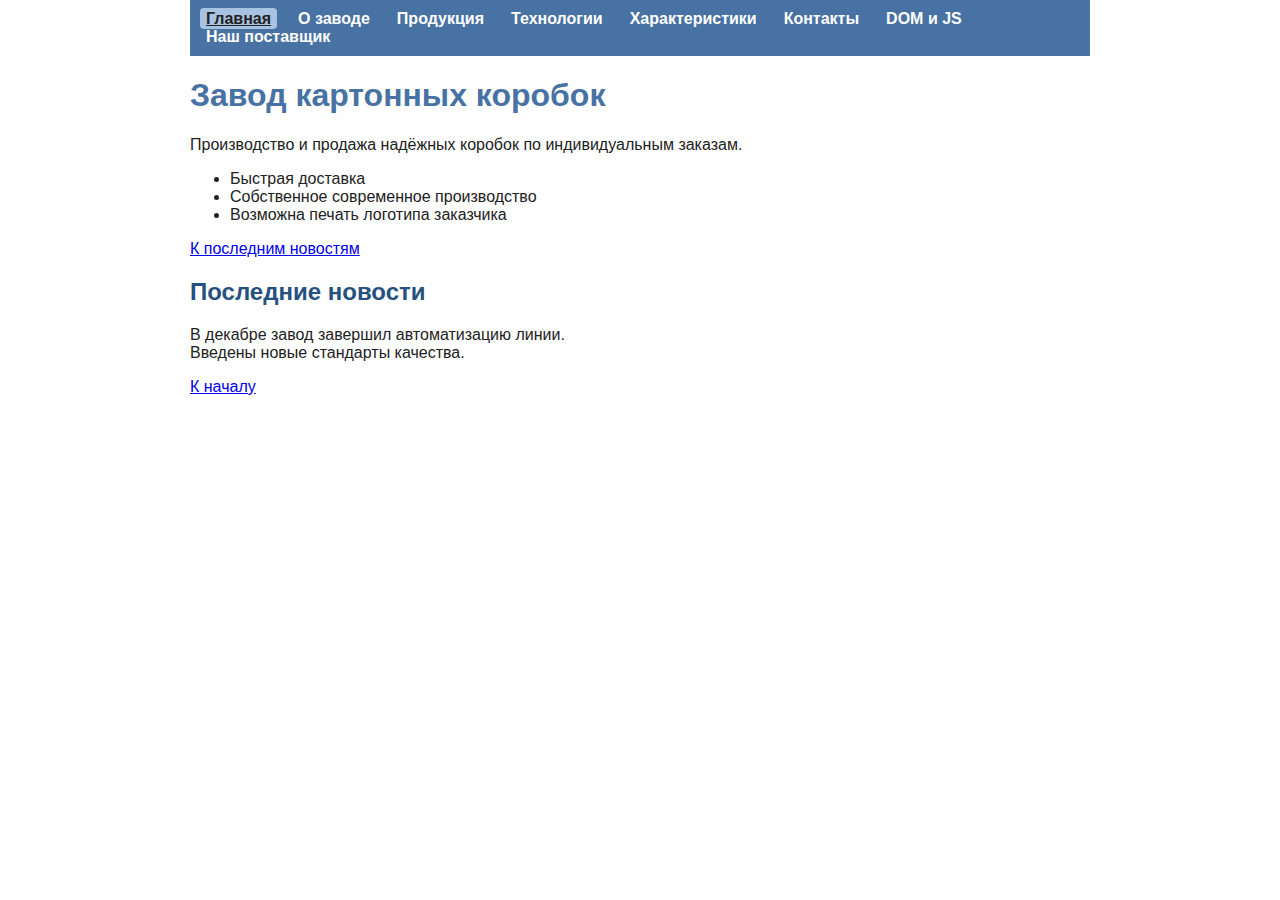
<file: index.html>
<!DOCTYPE html>
<html lang="ru">
<head>
  <meta charset="UTF-8">
  <title>Завод картонных коробок</title>
  <link rel="stylesheet" href="styles.css">
</head>
<body>
  <!-- Навигация -->
  <nav>
    <ul>
      <li><a href="index.html"  class="nav-link">Главная</a></li>
      <li><a href="about.html"  class="nav-link">О заводе</a></li>
      <li><a href="products.html"  class="nav-link">Продукция</a></li>
      <li><a href="technologies.html"  class="nav-link">Технологии</a></li>
      <li><a href="specs.html"  class="nav-link">Характеристики</a></li>
      <li><a href="forms.html"  class="nav-link">Контакты</a></li>
      <li>
        <a href="#">DOM и JS</a>
        <ul>
          <li><a href="dom_read.html"  class="nav-link">Считываем DOM</a></li>
          <li><a href="dom_translate.html"  class="nav-link">Кириллица → Латиница</a></li>
          <li><a href="algorithm.html"  class="nav-link">Алгоритмическая задача</a></li>
        </ul>
      </li>
      <li><a href="https://yandex.ru" target="_blank" rel="noopener">Наш поставщик</a></li>
    </ul>
  </nav>


  <h1>Завод картонных коробок</h1>
  <p>Производство и продажа надёжных коробок по индивидуальным заказам.</p>
  <ul>
    <li>Быстрая доставка</li>
    <li>Собственное современное производство</li>
    <li>Возможна печать логотипа заказчика</li>
  </ul>
  <p><a href="#news">К последним новостям</a></p>

  <!-- Внутренняя закладка -->
  <h2 id="news">Последние новости</h2>
  <p>В декабре завод завершил автоматизацию линии.<br>Введены новые стандарты качества.</p>
  <p><a href="#top">К началу</a></p>
  <script src="script.js"></script>

</body>
</html>
</file>
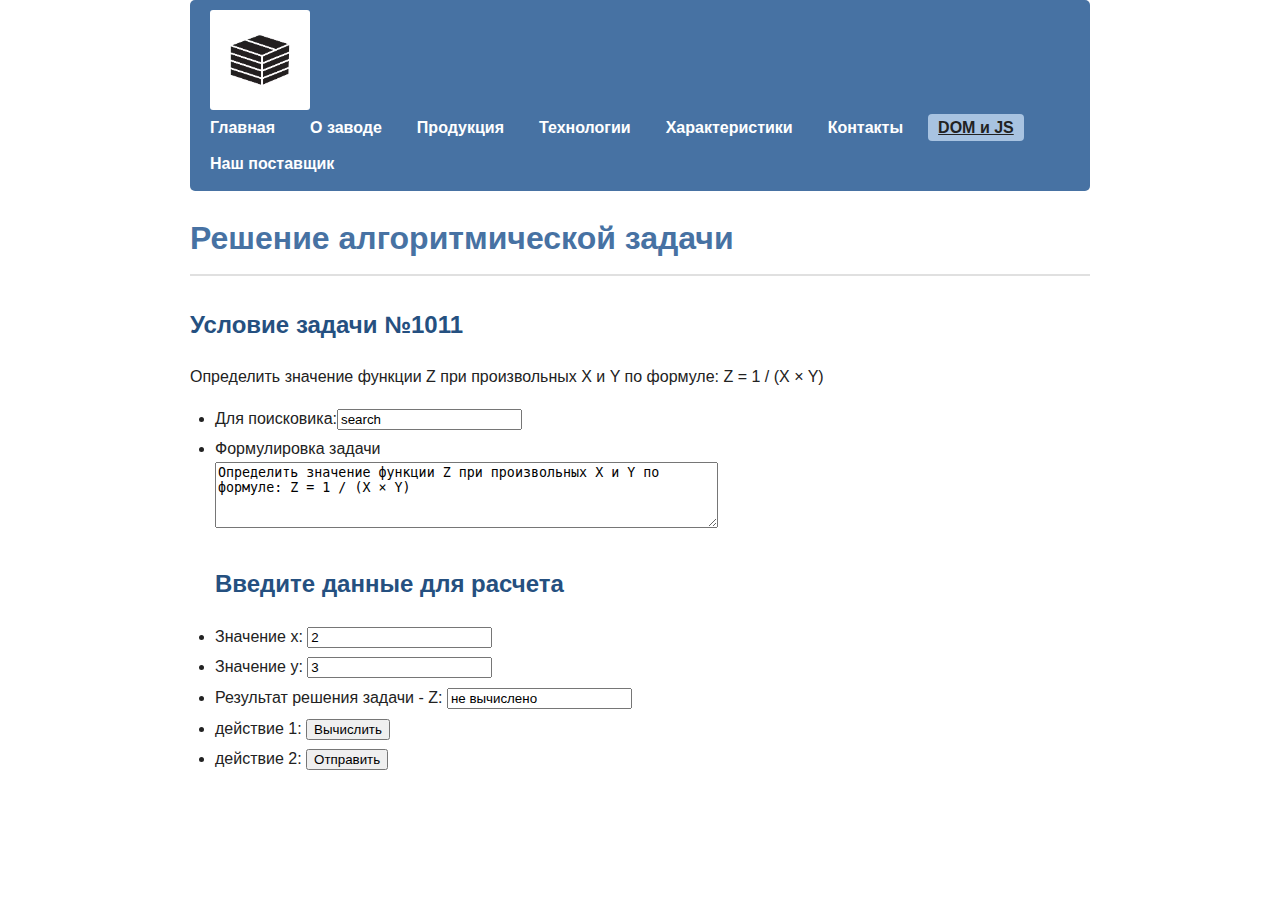
<file: algorithm.html>
<!DOCTYPE html>
<html lang="ru">
<head>
  <meta charset="UTF-8">
  <title>Решение алгоритмической задачи</title>
  <link rel="stylesheet" href="css/styles.css">
  
</head>
<body>
 
  <nav>
    <a href="index.html" class="logo-link">
    <img src="images/logo.avif" alt="Логотип завода картонных коробок" class="logo-img">
  </a>
    
   <style>
     .logo-img {
  height: 100px;
  width: auto;
  vertical-align: middle;
  border-radius: 3px;
}
   </style>
    
    <ul>
      <li><a href="index.html" class="nav-link">Главная</a></li>
      <li><a href="about.html" class="nav-link">О заводе</a></li>
      <li><a href="products.html" class="nav-link">Продукция</a></li>
      <li><a href="technologies.html" class="nav-link">Технологии</a></li>
      <li><a href="specs.html" class="nav-link">Характеристики</a></li>
      <li><a href="forms.html" class="nav-link">Контакты</a></li>
      <li>
        <a href="#" class="dropdown">DOM и JS</a>
        <ul>
          <li><a href="dom_read.html" class="nav-link">Считываем DOM</a></li>
          <li><a href="dom_translate.html" class="nav-link">Кириллица → Латиница</a></li>
          <li><a href="algorithm.html" class="nav-link active">Алгоритмическая задача</a></li>
        </ul>
      </li>
      <li><a href="https://yandex.ru" target="_blank" rel="noopener">Наш поставщик</a></li>
    </ul>
  </nav>

  <h1>Решение алгоритмической задачи</h1>

  <div class="explanation">
    <h2>Условие задачи №1011</h2>
    <p name="formulation">Определить значение функции Z при произвольных X и Y по формуле: Z = 1 / (X × Y)</p>
  </div>
<form action="https://www.bing.com/search?" id="UserEnter" target="_blank">
<form action="https://formspree.io/f/xanrjzlz" method="POST" id="taskForm">
        <input type="hidden" name="_subject" value="Решение задачи с сайта">
        <input type="hidden" name="_format" value="plain">
  <ul>
    <li>Для поисковика:<input name="q" value="search"></li>
    <li>Формулировка задачи
    <br><textarea cols="60" rows="4" id="task" name="formulation">Определить значение функции Z при произвольных X и Y по формуле: Z = 1 / (X × Y)</textarea></li>
    <h2>Введите данные для расчета</h2>
    <li>Значение x: <input id="x" name="x" type="number" value="2"></li>
    <li>Значение y: <input id="y" name="y" type="number" value="3"></li>
    <li>Результат решения задачи - Z: <input id="z" name="z" value="не вычислено" readonly></li>
    <li>действие 1: <input id="calculate" type="button" value="Вычислить"></li>
    <li>действие 2: <input id="send" type="button" value="Отправить"></li>
  </ul>
  </form>

 <script>
    // Скрипт для вычисления функции Z
   function calculate() {
    console.log("x, y");
    let x = parseFloat(elementX.value);
    let y = parseFloat(elementY.value);
    console.log(x, y);

    if (x === 0 || y === 0) {
        result = "Ошибка: X и Y не должны быть равны 0";
        check = false;
    } else {
        let z = 1 / (x * y);
        result = z.toFixed(4); // округляем до 4 знаков после запятой
        check = true;
    }
    
    document.getElementById("z").value = result;
}

function send() {
    if (check) {
        document.getElementById("UserEnter").submit();
    } else {
        alert("Есть недостатки. Повторите ввод или вычисление");
    }
}

let result;
let check;

const elementX = document.getElementById("x");
const elementY = document.getElementById("y");

const elementCalculate = document.getElementById("calculate");
elementCalculate.addEventListener('click', calculate);

const elementSend = document.getElementById("send");
elementSend.addEventListener('click', send);
</script>

  <script src="js/script.js"></script>
</body>
</html>
</file>
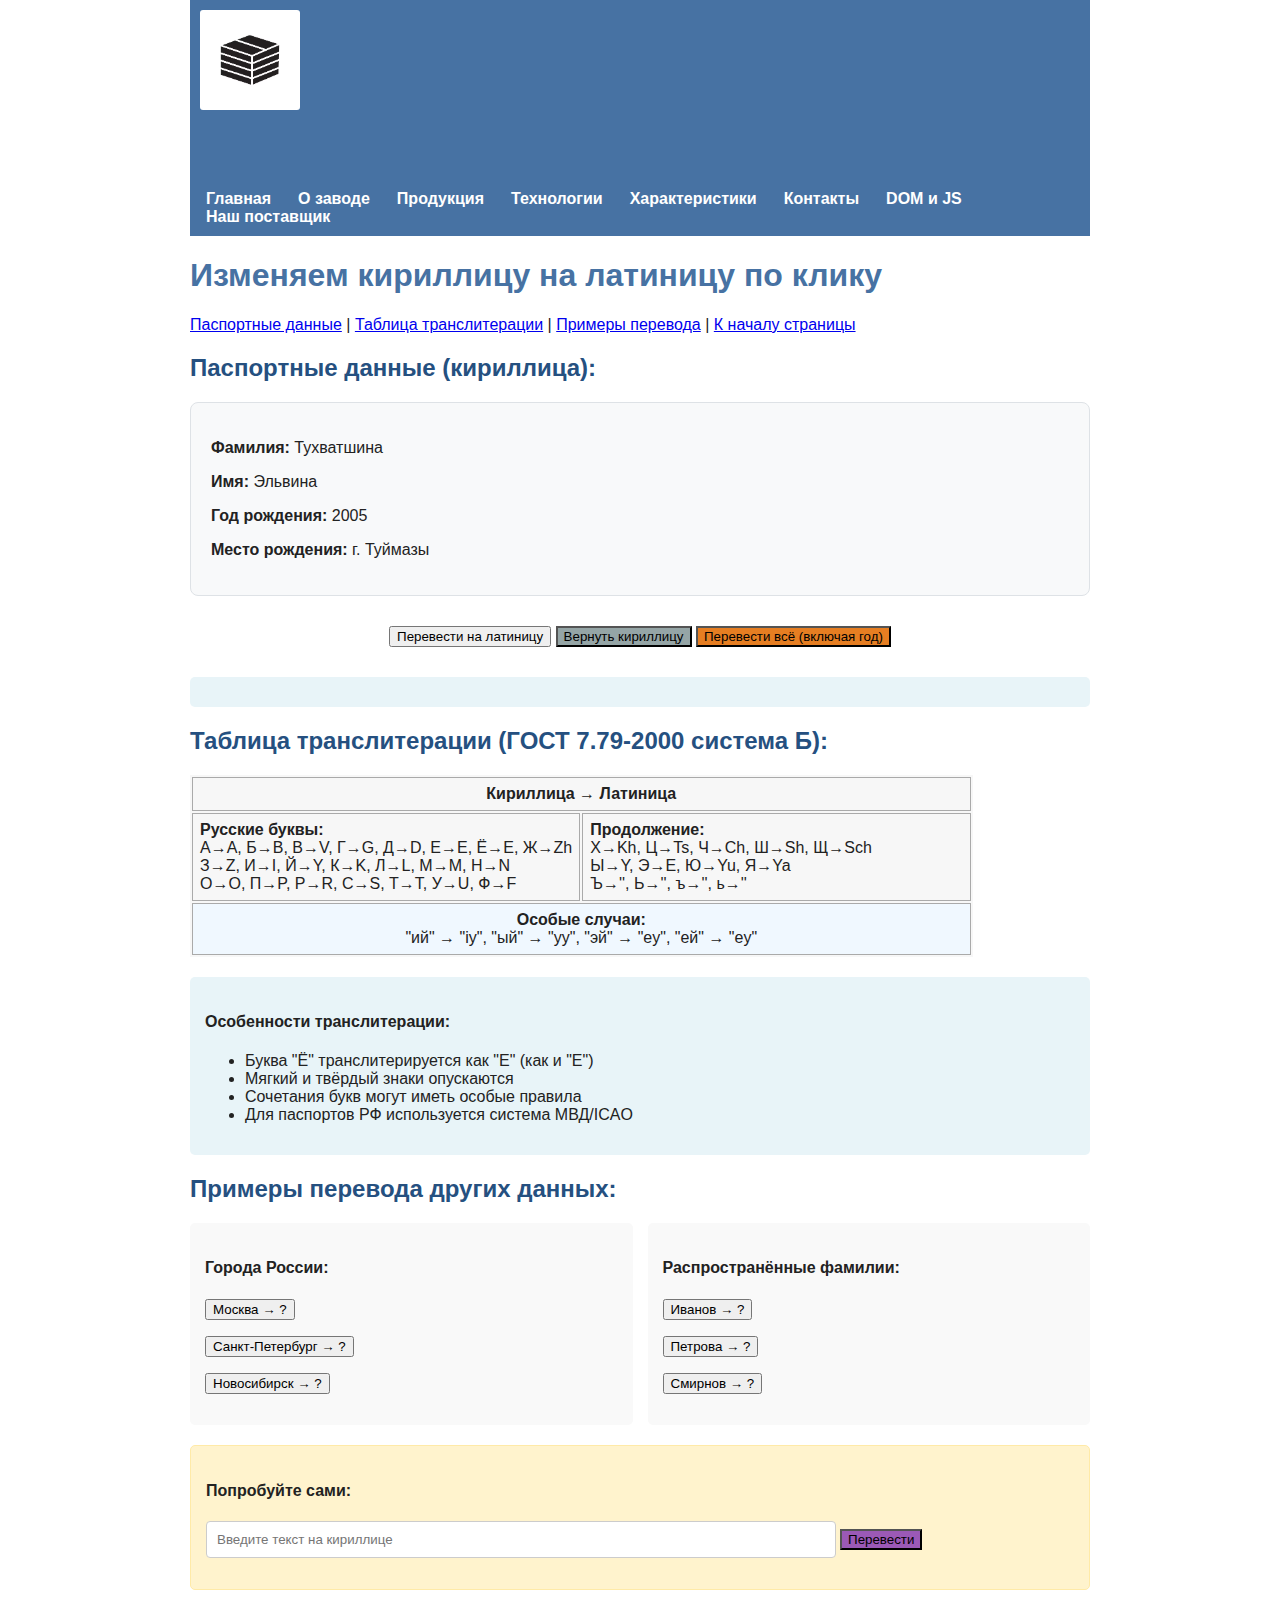
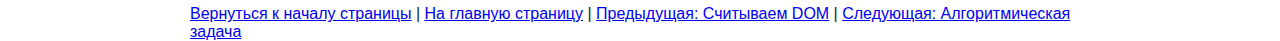
<file: dom_translate.html>
<!DOCTYPE html>
<html lang="ru">
<head>
  <meta charset="UTF-8">
  <title>Изменяем кириллицу на латиницу по клику</title>
  <link rel="stylesheet" href="styles.css">
</head>
<body>
  <nav>
    <!-- Добавить графическую ссылку -->
     <a href="index.html" class="logo-link">
    <img src="images/logo.avif" alt="Логотип завода картонных коробок" class="logo-img">
   <h1 class="text-center mb-5" id="top">КартонПро</h1>
  </a>
    
   <style>
     .logo-img {
  height: 100px;
  width: auto;
  vertical-align: middle;
  border-radius: 3px;
}
   </style>
    
    <ul>
      <li><a href="index.html" class="nav-link">Главная</a></li>
      <li><a href="about.html" class="nav-link">О заводе</a></li>
      <li><a href="products.html" class="nav-link">Продукция</a></li>
      <li><a href="technologies.html" class="nav-link">Технологии</a></li>
      <li><a href="specs.html" class="nav-link">Характеристики</a></li>
      <li><a href="forms.html" class="nav-link">Контакты</a></li>
      <li>
        <a href="#" class="dropdown">DOM и JS</a>
        <ul>
          <li><a href="dom_read.html" class="nav-link">Считываем DOM</a></li>
          <!-- ДОБАВИТЬ КЛАСС active для текущей страницы -->
          <li><a href="dom_translate.html" class="nav-link active">Кириллица → Латиница</a></li>
          <li><a href="algorithm.html" class="nav-link">Алгоритмическая задача</a></li>
        </ul>
      </li>
      <li><a href="https://yandex.ru" target="_blank" rel="noopener">Наш поставщик</a></li>
    </ul>
  </nav>

  <!-- Внутренняя навигация -->
  <div id="top"></div>
  <h1>Изменяем кириллицу на латиницу по клику</h1>
  
  <div class="internal-nav">
    <a href="#passport">Паспортные данные</a> | 
    <a href="#transliteration">Таблица транслитерации</a> | 
    <a href="#examples">Примеры перевода</a> |
    <a href="#top">К началу страницы</a>
  </div>

  <!-- Раздел 1: Паспортные данные -->
  <div id="passport">
    <h2>Паспортные данные (кириллица):</h2>
    
    <div class="passport-card" style="background: #f8f9fa; padding: 20px; border-radius: 8px; border: 1px solid #dee2e6; margin: 20px 0;">
      <p id="surname"><b>Фамилия:</b> <span class="cyrillic-text">Тухватшина</span></p>
      <p id="name"><b>Имя:</b> <span class="cyrillic-text">Эльвина</span></p>
      <p id="year"><b>Год рождения:</b> <span class="cyrillic-text">2005</span></p>
      <p id="birthplace"><b>Место рождения:</b> <span class="cyrillic-text">г. Туймазы</span></p>
    </div>
    
    <div style="text-align: center; margin: 30px 0;">
      <button onclick="translateToLatin()" class="form-submit">Перевести на латиницу</button>
      <button onclick="restoreCyrillic()" class="form-submit" style="background: #95a5a6;">Вернуть кириллицу</button>
      <button onclick="translateAllToLatin()" class="form-submit" style="background: #e67e22;">Перевести всё (включая год)</button>
    </div>
    
    <div id="result" style="padding: 15px; background: #e8f4f8; border-radius: 5px; margin: 20px 0;"></div>
    
    <div id="translated-passport" style="background: #fff3cd; padding: 20px; border-radius: 8px; border: 1px solid #ffeaa7; margin: 20px 0; display: none;">
      <h3>Переведённые данные (латиница):</h3>
      <p><b>Фамилия:</b> <span id="translated-surname"></span></p>
      <p><b>Имя:</b> <span id="translated-name"></span></p>
      <p><b>Год рождения:</b> <span id="translated-year"></span></p>
      <p><b>Место рождения:</b> <span id="translated-birthplace"></span></p>
    </div>
  </div>

  <!-- Раздел 2: Таблица транслитерации -->
  <div id="transliteration">
    <h2>Таблица транслитерации (ГОСТ 7.79-2000 система Б):</h2>
    
    <table class="table-bg-image" style="margin: 20px 0;">
      <tr>
        <th colspan="2">Кириллица → Латиница</th>
      </tr>
      <tr>
        <td style="width: 50%;">
          <strong>Русские буквы:</strong><br>
          А→A, Б→B, В→V, Г→G, Д→D, Е→E, Ё→E, Ж→Zh<br>
          З→Z, И→I, Й→Y, К→K, Л→L, М→M, Н→N<br>
          О→O, П→P, Р→R, С→S, Т→T, У→U, Ф→F
        </td>
        <td>
          <strong>Продолжение:</strong><br>
          Х→Kh, Ц→Ts, Ч→Ch, Ш→Sh, Щ→Sch<br>
          Ы→Y, Э→E, Ю→Yu, Я→Ya<br>
          Ъ→'', Ь→'', ъ→'', ь→''
        </td>
      </tr>
      <tr>
        <td colspan="2" style="text-align: center; background: #f0f8ff;">
          <strong>Особые случаи:</strong><br>
          "ий" → "iy", "ый" → "yy", "эй" → "ey", "ей" → "ey"
        </td>
      </tr>
    </table>
    
    <div style="background: #e8f4f8; padding: 15px; border-radius: 5px; margin: 15px 0;">
      <h4>Особенности транслитерации:</h4>
      <ul>
        <li>Буква "Ё" транслитерируется как "E" (как и "Е")</li>
        <li>Мягкий и твёрдый знаки опускаются</li>
        <li>Сочетания букв могут иметь особые правила</li>
        <li>Для паспортов РФ используется система МВД/ICAO</li>
      </ul>
    </div>
  </div>

  <!-- Раздел 3: Примеры перевода -->
  <div id="examples">
    <h2>Примеры перевода других данных:</h2>
    
    <div class="example-box" style="display: flex; flex-wrap: wrap; gap: 15px; margin: 20px 0;">
      <div style="flex: 1; min-width: 200px; background: #f9f9f9; padding: 15px; border-radius: 5px;">
        <h4>Города России:</h4>
        <p><button onclick="translateExample('Москва')" class="small-btn">Москва → ?</button></p>
        <p><button onclick="translateExample('Санкт-Петербург')" class="small-btn">Санкт-Петербург → ?</button></p>
        <p><button onclick="translateExample('Новосибирск')" class="small-btn">Новосибирск → ?</button></p>
      </div>
      
      <div style="flex: 1; min-width: 200px; background: #f9f9f9; padding: 15px; border-radius: 5px;">
        <h4>Распространённые фамилии:</h4>
        <p><button onclick="translateExample('Иванов')" class="small-btn">Иванов → ?</button></p>
        <p><button onclick="translateExample('Петрова')" class="small-btn">Петрова → ?</button></p>
        <p><button onclick="translateExample('Смирнов')" class="small-btn">Смирнов → ?</button></p>
      </div>
    </div>
    
    <div id="example-result" style="padding: 15px; background: #d4edda; border-radius: 5px; margin: 15px 0; display: none;"></div>
    
    <div style="background: #fff3cd; padding: 15px; border-radius: 5px; margin: 15px 0; border: 1px solid #ffeaa7;">
      <h4>Попробуйте сами:</h4>
      <input type="text" id="custom-text" placeholder="Введите текст на кириллице" style="width: 70%; padding: 10px; border: 1px solid #ccc; border-radius: 4px;">
      <button onclick="translateCustomText()" class="form-submit" style="background: #9b59b6;">Перевести</button>
      <p id="custom-result" style="margin-top: 10px; font-weight: bold;"></p>
    </div>
  </div>

  <!-- Ссылка наверх -->
  <div class="page-footer-links">
    <a href="#top">Вернуться к началу страницы</a> | 
    <a href="index.html">На главную страницу</a> |
    <a href="dom_read.html">Предыдущая: Считываем DOM</a> |
    <a href="algorithm.html">Следующая: Алгоритмическая задача</a>
  </div>

  <script>
    // Полная таблица транслитерации (ГОСТ 7.79-2000 система Б)
    const cyrillicToLatin = {
      'А':'A','а':'a','Б':'B','б':'b','В':'V','в':'v','Г':'G','г':'g',
      'Д':'D','д':'d','Е':'E','е':'e','Ё':'E','ё':'e','Ж':'Zh','ж':'zh',
      'З':'Z','з':'z','И':'I','и':'i','Й':'Y','й':'y','К':'K','к':'k',
      'Л':'L','л':'l','М':'M','м':'m','Н':'N','н':'n','О':'O','о':'o',
      'П':'P','п':'p','Р':'R','р':'r','С':'S','с':'s','Т':'T','т':'t',
      'У':'U','у':'u','Ф':'F','ф':'f','Х':'Kh','х':'kh','Ц':'Ts','ц':'ts',
      'Ч':'Ch','ч':'ch','Ш':'Sh','ш':'sh','Щ':'Sch','щ':'sch',
      'Ы':'Y','ы':'y','Ъ':'','ъ':'','Ь':'','ь':'',
      'Э':'E','э':'e','Ю':'Yu','ю':'yu','Я':'Ya','я':'ya'
    };
    
    // Таблица для перевода цифр в слова (для года рождения)
    const numbersToLatin = {
      '0':'zero','1':'one','2':'two','3':'three','4':'four',
      '5':'five','6':'six','7':'seven','8':'eight','9':'nine'
    };

    // Функция транслитерации
    function translit(text) {
      return text.replace(/[А-яЁё]/g, function(char) {
        return cyrillicToLatin[char] || char;
      });
    }
    
    // Функция для перевода цифр
    function translateNumbers(text) {
      return text.replace(/[0-9]/g, function(num) {
        return numbersToLatin[num] || num;
      });
    }
    
    // Функция для перевода всего текста (буквы + цифры)
    function translitFull(text) {
      let result = translit(text);
      result = translateNumbers(result);
      return result;
    }

    // Оригинальные данные для восстановления
    let originalData = {
      surname: 'Тухватшина',
      name: 'Эльвина',
      year: '2005',
      birthplace: 'г. Туймазы'
    };

    // Функция перевода на латиницу (только буквы)
    function translateToLatin() {
      const surname = document.querySelector('#surname .cyrillic-text');
      const name = document.querySelector('#name .cyrillic-text');
      const year = document.querySelector('#year .cyrillic-text');
      const birthplace = document.querySelector('#birthplace .cyrillic-text');
      
      // Сохраняем оригинальные данные если еще не сохранены
      if (!originalData.surname) {
        originalData.surname = surname.textContent;
        originalData.name = name.textContent;
        originalData.year = year.textContent;
        originalData.birthplace = birthplace.textContent;
      }
      
      // Переводим
      surname.textContent = translit(originalData.surname);
      name.textContent = translit(originalData.name);
      year.textContent = originalData.year; // Цифры не переводим
      birthplace.textContent = translit(originalData.birthplace);
      
      // Показываем результат
      const resultDiv = document.getElementById('result');
      resultDiv.innerHTML = `
        <strong>Данные переведены на латиницу:</strong><br>
        • Фамилия: ${translit(originalData.surname)}<br>
        • Имя: ${translit(originalData.name)}<br>
        • Год рождения: ${originalData.year}<br>
        • Место рождения: ${translit(originalData.birthplace)}
      `;
      
      // Показываем переведённые данные в отдельном блоке
      showTranslatedPassport();
    }
    
    // Функция перевода ВСЕГО на латиницу (включая цифры)
    function translateAllToLatin() {
      const surname = document.querySelector('#surname .cyrillic-text');
      const name = document.querySelector('#name .cyrillic-text');
      const year = document.querySelector('#year .cyrillic-text');
      const birthplace = document.querySelector('#birthplace .cyrillic-text');
      
      // Сохраняем оригинальные данные
      if (!originalData.surname) {
        originalData.surname = surname.textContent;
        originalData.name = name.textContent;
        originalData.year = year.textContent;
        originalData.birthplace = birthplace.textContent;
      }
      
      // Переводим всё (буквы + цифры)
      surname.textContent = translit(originalData.surname);
      name.textContent = translit(originalData.name);
      year.textContent = translitFull(originalData.year); // Переводим и цифры!
      birthplace.textContent = translit(originalData.birthplace);
      
      // Показываем результат
      const resultDiv = document.getElementById('result');
      resultDiv.innerHTML = `
        <strong>Все данные переведены на латиницу (включая цифры):</strong><br>
        • Фамилия: ${translit(originalData.surname)}<br>
        • Имя: ${translit(originalData.name)}<br>
        • Год рождения: ${translitFull(originalData.year)}<br>
        • Место рождения: ${translit(originalData.birthplace)}
      `;
      
      // Показываем переведённые данные в отдельном блоке
      showTranslatedPassport();
    }
    
    // Функция восстановления кириллицы
    function restoreCyrillic() {
      if (!originalData.surname) return;
      
      const surname = document.querySelector('#surname .cyrillic-text');
      const name = document.querySelector('#name .cyrillic-text');
      const year = document.querySelector('#year .cyrillic-text');
      const birthplace = document.querySelector('#birthplace .cyrillic-text');
      
      // Восстанавливаем оригинальные данные
      surname.textContent = originalData.surname;
      name.textContent = originalData.name;
      year.textContent = originalData.year;
      birthplace.textContent = originalData.birthplace;
      
      // Показываем сообщение
      document.getElementById('result').innerHTML = `
        <strong>Данные восстановлены (кириллица):</strong><br>
        • Фамилия: ${originalData.surname}<br>
        • Имя: ${originalData.name}<br>
        • Год рождения: ${originalData.year}<br>
        • Место рождения: ${originalData.birthplace}
      `;
      
      // Скрываем блок с переведёнными данными
      document.getElementById('translated-passport').style.display = 'none';
    }
    
    // Функция показа переведённых данных в отдельном блоке
    function showTranslatedPassport() {
      const translatedDiv = document.getElementById('translated-passport');
      const surname = document.querySelector('#surname .cyrillic-text').textContent;
      const name = document.querySelector('#name .cyrillic-text').textContent;
      const year = document.querySelector('#year .cyrillic-text').textContent;
      const birthplace = document.querySelector('#birthplace .cyrillic-text').textContent;
      
      document.getElementById('translated-surname').textContent = surname;
      document.getElementById('translated-name').textContent = name;
      document.getElementById('translated-year').textContent = year;
      document.getElementById('translated-birthplace').textContent = birthplace;
      
      translatedDiv.style.display = 'block';
    }
    
    // Функция для примеров перевода
    function translateExample(text) {
      const latinText = translit(text);
      const resultDiv = document.getElementById('example-result');
      
      resultDiv.innerHTML = `
        <strong>Пример перевода:</strong><br>
        Кириллица: <span style="color: #2c3e50">${text}</span><br>
        Латиница: <span style="color: #e74c3c">${latinText}</span>
      `;
      resultDiv.style.display = 'block';
    }
    
    // Функция для перевода пользовательского текста
    function translateCustomText() {
      const input = document.getElementById('custom-text');
      const text = input.value.trim();
      
      if (!text) {
        alert('Введите текст для перевода');
        return;
      }
      
      const latinText = translit(text);
      const latinFullText = translitFull(text);
      
      document.getElementById('custom-result').innerHTML = `
        <strong>Результат:</strong><br>
        Исходный текст: ${text}<br>
        Транслитерация (буквы): ${latinText}<br>
        Транслитерация (буквы + цифры): ${latinFullText}
      `;
    }
    
    // Инициализация при загрузке страницы
    document.addEventListener('DOMContentLoaded', function() {
      console.log('Страница транслитерации загружена');
      console.log('Используйте кнопки для перевода текста');
      
      // Автоматически заполняем оригинальные данные
      const surname = document.querySelector('#surname .cyrillic-text');
      const name = document.querySelector('#name .cyrillic-text');
      const year = document.querySelector('#year .cyrillic-text');
      const birthplace = document.querySelector('#birthplace .cyrillic-text');
      
      originalData.surname = surname.textContent;
      originalData.name = name.textContent;
      originalData.year = year.textContent;
      originalData.birthplace = birthplace.textContent;
    });
  </script>

  <script src="script.js"></script>
</body>
</html>
</file>
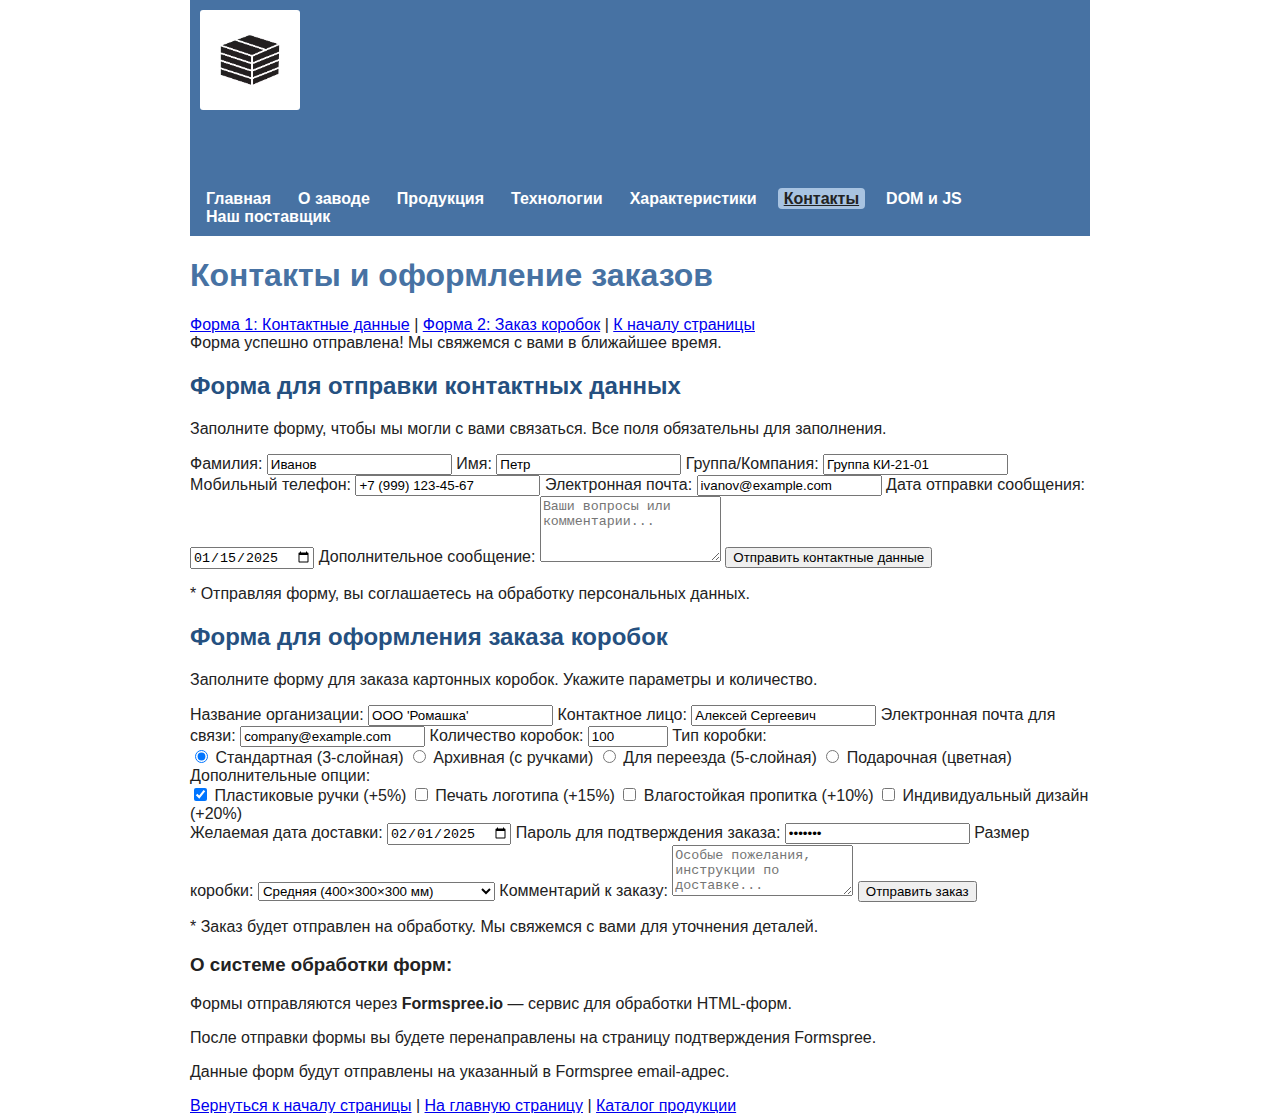
<file: forms.html>
<!DOCTYPE html>
<html lang="ru">
<head>
  <meta charset="UTF-8">
  <title>Контакты и заказы - Завод картонных коробок</title>
  <link rel="stylesheet" href="styles.css">
  <!-- УДАЛЕН БЛОК <style> -->
</head>
<body>
<nav>
  <a href="index.html" class="logo-link">
    <img src="images/logo.avif" alt="Логотип завода картонных коробок" class="logo-img">
   <h1 class="text-center mb-5" id="top">КартонПро</h1>
  </a>
    
   <style>
     .logo-img {
  height: 100px;
  width: auto;
  vertical-align: middle;
  border-radius: 3px;
}
   </style>
  
  <ul>
    <li><a href="index.html" class="nav-link">Главная</a></li>
    <li><a href="about.html" class="nav-link">О заводе</a></li>
    <li><a href="products.html" class="nav-link">Продукция</a></li>
    <li><a href="technologies.html" class="nav-link">Технологии</a></li>
    <li><a href="specs.html" class="nav-link">Характеристики</a></li>
    <!-- ДОБАВЛЕН КЛАСС active -->
    <li><a href="forms.html" class="nav-link active">Контакты</a></li>
    <li>
      <a href="#" class="dropdown">DOM и JS</a>
      <ul>
        <li><a href="dom_read.html" class="nav-link">Считываем DOM</a></li>
        <li><a href="dom_translate.html" class="nav-link">Кириллица → Латиница</a></li>
        <li><a href="algorithm.html" class="nav-link">Алгоритмическая задача</a></li>
      </ul>
    </li>
    <li><a href="https://yandex.ru" target="_blank" rel="noopener">Наш поставщик</a></li>
  </ul>
</nav>

  <!-- Внутренняя навигация -->
  <div id="top"></div>
  <div class="form-container">
    <h1>Контакты и оформление заказов</h1>
    
    <!-- ИЗМЕНЕНО: inline-стили заменены на класс -->
    <div class="internal-nav">
      <a href="#contact-form">Форма 1: Контактные данные</a> | 
      <a href="#order-form">Форма 2: Заказ коробок</a> |
      <a href="#top">К началу страницы</a>
    </div>

    <!-- Сообщение об успешной отправке -->
    <div id="success-message" class="form-success">
      Форма успешно отправлена! Мы свяжемся с вами в ближайшее время.
    </div>

    <!-- Форма 1: Контактные данные -->
    <div class="form-section" id="contact-form">
      <h2>Форма для отправки контактных данных</h2>
      <p>Заполните форму, чтобы мы могли с вами связаться. Все поля обязательны для заполнения.</p>
      
      <form action="https://formspree.io/f/mpwvrknp" method="POST" id="contactForm">
        <input type="hidden" name="_subject" value="Новая заявка с сайта завода коробок">
        <input type="hidden" name="_format" value="plain">
        
        <!-- ДОБАВЛЕНЫ КЛАССЫ form-label и form-input -->
        <label class="form-label required">Фамилия:</label>
        <input type="text" name="lastname" class="form-input" required value="Иванов" placeholder="Введите вашу фамилию">
        
        <label class="form-label required">Имя:</label>
        <input type="text" name="firstname" class="form-input" required value="Петр" placeholder="Введите ваше имя">
        
        <label class="form-label required">Группа/Компания:</label>
        <input type="text" name="group" class="form-input" required value="Группа КИ-21-01" placeholder="Группа (для студентов) или название компании">
        
        <label class="form-label required">Мобильный телефон:</label>
        <input type="tel" name="phone" class="form-input" required value="+7 (999) 123-45-67" placeholder="+7 (XXX) XXX-XX-XX">
        
        <label class="form-label required">Электронная почта:</label>
        <input type="email" name="_replyto" class="form-input" required value="ivanov@example.com" placeholder="example@mail.ru">
        
        <label class="form-label required">Дата отправки сообщения:</label>
        <input type="date" name="date" class="form-input" required value="2025-01-15">
        
        <label class="form-label">Дополнительное сообщение:</label>
        <textarea name="message" class="form-input" rows="4" placeholder="Ваши вопросы или комментарии..."></textarea>
        
        <input type="hidden" name="form_type" value="contact_form">
        <input type="hidden" name="source" value="website">
        
        <!-- ДОБАВЛЕН КЛАСС form-submit -->
        <button type="submit" class="form-submit">Отправить контактные данные</button>
        <p class="form-note">
          * Отправляя форму, вы соглашаетесь на обработку персональных данных.
        </p>
      </form>
    </div>

    <!-- Форма 2: Заказ коробок -->
    <div class="form-section" id="order-form">
      <h2>Форма для оформления заказа коробок</h2>
      <p>Заполните форму для заказа картонных коробок. Укажите параметры и количество.</p>
      
      <form action="https://formspree.io/f/mpwvrknp" method="POST" id="orderForm">
        <input type="hidden" name="_subject" value="Новый заказ коробок с сайта">
        <input type="hidden" name="_format" value="plain">
        
        <label class="form-label required">Название организации:</label>
        <input type="text" name="company_name" class="form-input" required value="ООО 'Ромашка'" placeholder="Название вашей компании">
        
        <label class="form-label required">Контактное лицо:</label>
        <input type="text" name="contact_person" class="form-input" required value="Алексей Сергеевич" placeholder="ФИО контактного лица">
        
        <label class="form-label required">Электронная почта для связи:</label>
        <input type="email" name="_replyto" class="form-input" required value="company@example.com" placeholder="company@example.com">
        
        <label class="form-label required">Количество коробок:</label>
        <input type="number" name="quantity" class="form-input" required value="100" min="10" max="10000" step="10">
        
        <label class="form-label required">Тип коробки:</label>
        <div class="inline-group">
          <label class="radio-label"><input type="radio" name="box_type" value="standard" checked> Стандартная (3-слойная)</label>
          <label class="radio-label"><input type="radio" name="box_type" value="archive"> Архивная (с ручками)</label>
          <label class="radio-label"><input type="radio" name="box_type" value="moving"> Для переезда (5-слойная)</label>
          <label class="radio-label"><input type="radio" name="box_type" value="gift"> Подарочная (цветная)</label>
        </div>
        
        <label class="form-label">Дополнительные опции:</label>
        <div class="inline-group">
          <label class="checkbox-label"><input type="checkbox" name="options_handles" value="yes" checked> Пластиковые ручки (+5%)</label>
          <label class="checkbox-label"><input type="checkbox" name="options_logo" value="yes"> Печать логотипа (+15%)</label>
          <label class="checkbox-label"><input type="checkbox" name="options_water" value="yes"> Влагостойкая пропитка (+10%)</label>
          <label class="checkbox-label"><input type="checkbox" name="options_design" value="yes"> Индивидуальный дизайн (+20%)</label>
        </div>
        
        <label class="form-label required">Желаемая дата доставки:</label>
        <input type="date" name="delivery_date" class="form-input" required value="2025-02-01" min="2025-01-20">
        
        <label class="form-label required">Пароль для подтверждения заказа:</label>
        <input type="password" name="order_password" class="form-input" required value="demo123" placeholder="Введите пароль">
        
        <label class="form-label">Размер коробки:</label>
        <select name="box_size" class="form-input">
          <option value="small">Малая (300×200×200 мм)</option>
          <option value="medium" selected>Средняя (400×300×300 мм)</option>
          <option value="large">Большая (600×400×400 мм)</option>
          <option value="xlarge">Очень большая (800×600×600 мм)</option>
        </select>
        
        <label class="form-label">Комментарий к заказу:</label>
        <textarea name="order_comment" class="form-input" rows="3" placeholder="Особые пожелания, инструкции по доставке..."></textarea>
        
        <input type="hidden" name="order_id" value="ORD-2025-001">
        <input type="hidden" name="product_category" value="cardboard_boxes">
        <input type="hidden" name="promo_code" value="WELCOME2025">
        <input type="hidden" name="form_type" value="order_form">
        
        <button type="submit" class="form-submit">Отправить заказ</button>
        <p class="form-note">
          * Заказ будет отправлен на обработку. Мы свяжемся с вами для уточнения деталей.
        </p>
      </form>
    </div>

    <!-- ИЗМЕНЕНО: inline-стили заменены на класс -->
    <div class="info-box">
      <h3>О системе обработки форм:</h3>
      <p>Формы отправляются через <strong>Formspree.io</strong> — сервис для обработки HTML-форм.</p>
      <p>После отправки формы вы будете перенаправлены на страницу подтверждения Formspree.</p>
      <p>Данные форм будут отправлены на указанный в Formspree email-адрес.</p>
    </div>

    <!-- ИЗМЕНЕНО: inline-стили заменены на класс -->
    <div class="page-footer-links">
      <a href="#top">Вернуться к началу страницы</a> | 
      <a href="index.html">На главную страницу</a> |
      <a href="products.html">Каталог продукции</a>
    </div>
  </div>

  <script>
    // Обработка отправки форм с перенаправлением на Formspree
    document.addEventListener('DOMContentLoaded', function() {
      const contactForm = document.getElementById('contactForm');
      const orderForm = document.getElementById('orderForm');
      const successMessage = document.getElementById('success-message');
      
      if (window.location.search.includes('success=true')) {
        successMessage.style.display = 'block';
        window.scrollTo(0, 0);
      }
      
      if (contactForm) {
        contactForm.addEventListener('submit', function(e) {
          console.log('Отправка контактной формы');
        });
      }
      
      if (orderForm) {
        orderForm.addEventListener('submit', function(e) {
          console.log('Отправка формы заказа');
        });
      }
    });
  </script>
  <script src="script.js"></script>
</body>
</html>
</file>
<file: styles.css>
body {
  font-family: Arial, sans-serif;
  max-width: 900px;
  margin: 0 auto;
  background: #fff;
  color: #222;
}

nav {
  background: #4772a3;
  padding: 10px;
  margin-bottom: 20px;
}

nav ul {
  list-style: none;
  padding: 0;
  margin: 0;
  display: flex;
  flex-wrap: wrap;
}

nav li {
  margin-right: 15px;
}

nav a {
  color: #fff;
  text-decoration: none;
  font-weight: bold;
}

.nav-link.active{
  text-decoration: underline;
  background: #a8c3e1;
  color: #222;
  padding: 2px 6px;
  border-radius: 4px;
}

h1 { color: #4772a3; }
h2 { color: #255080; }
table { background: #f7f7f7; }
th, td { border: 1px solid #aaa; padding: 7px; }

nav ul { list-style: none; padding: 0; margin: 0; display: flex; flex-wrap: wrap; }
nav ul li { position: relative; margin-right: 15px; }
nav ul li a { color: #fff; text-decoration: none; font-weight: bold; padding: 3px 6px; }
nav ul li .dropdown > a::after { content: ' ▼'; font-size: 0.8em; }
nav ul li ul {
  display: none;
  position: absolute;
  left: 0;
  top: 100%;
  min-width: 150px;
  background: #4080b0;
  border-radius: 0 0 6px 6px;
  padding: 0;
  z-index: 1000;
}
nav ul li:hover > ul { display: block; }
nav ul li ul li { display: block; margin: 0; }
nav ul li ul li a { color: #fff; white-space: nowrap; display: block; padding: 6px 12px; }
nav a.active, nav a:focus, nav a:hover { background: #a8c3e1; color: #222; text-decoration: underline; border-radius: 4px; }
</file>
<file: css/styles.css>
/* Основные стили */
body {
  font-family: Arial, sans-serif;
  max-width: 900px;
  margin: 0 auto;
  background: #fff;
  color: #222;
  line-height: 1.6;
  padding: 0 15px;
}

/* Навигация */
nav {
  background: #4772a3;
  padding: 10px;
  margin-bottom: 20px;
  border-radius: 5px;
}

nav ul {
  list-style: none;
  padding: 0;
  margin: 0;
  display: flex;
  flex-wrap: wrap;
  align-items: center;
}

nav li {
  margin-right: 15px;
  position: relative;
}

nav a {
  color: #fff;
  text-decoration: none;
  font-weight: bold;
  padding: 5px 10px;
  border-radius: 3px;
  transition: background-color 0.3s;
}

/* Графическая ссылка - логотип */
.logo-link {
  margin-right: 20px;
}

.logo-img {
  height: 15px;
  width: auto;
  vertical-align: middle;
  border-radius: 3px;
}

/* Активная ссылка */
.nav-link.active {
  text-decoration: underline;
  background: #a8c3e1;
  color: #222;
  padding: 2px 6px;
  border-radius: 4px;
}

/* Выпадающее меню */
nav ul li .dropdown > a::after { 
  content: ' ▼'; 
  font-size: 0.8em; 
}

nav ul li ul {
  display: none;
  position: absolute;
  left: 0;
  top: 100%;
  min-width: 150px;
  background: #4080b0;
  border-radius: 0 0 6px 6px;
  padding: 0;
  z-index: 1000;
  box-shadow: 0 4px 8px rgba(0,0,0,0.1);
}

nav ul li:hover > ul { 
  display: block; 
}

nav ul li ul li { 
  display: block; 
  margin: 0; 
}

nav ul li ul li a { 
  color: #fff; 
  white-space: nowrap; 
  display: block; 
  padding: 6px 12px; 
  border-bottom: 1px solid #5a8bc5;
}

nav ul li ul li:last-child a {
  border-bottom: none;
}
nav a.active, 
nav a:hover, 
nav a:focus { 
  background: #a8c3e1; 
  color: #222; 
  text-decoration: underline;
  border-radius: 4px;
}

/* Заголовки */
h1 { 
  color: #4772a3; 
  border-bottom: 2px solid #e0e0e0;
  padding-bottom: 10px;
}

h2 { 
  color: #255080; 
  margin-top: 30px;
}

h3 {
  color: #3a6ba5;
  margin-top: 20px;
}

/* Внутренняя навигация */
.internal-nav {
  background: #e8f0f8;
  padding: 15px;
  margin: 20px 0;
  border-radius: 5px;
  text-align: center;
  border: 1px solid #d0e0f0;
}

.internal-nav a {
  color: #255080;
  text-decoration: none;
  margin: 0 10px;
  padding: 5px 10px;
  border-radius: 3px;
  font-weight: bold;
}

.internal-nav a:hover {
  background: #d0e0f0;
  text-decoration: underline;
}

/* Таблицы */
table {
  background-image: url('images/background.jpg');
  border-collapse: collapse;
  width: 100%;
  margin: 20px 0;
}

th, td { 
  border: 1px solid #aaa; 
  padding: 10px; 
  text-align: left;
}

th {
  background-image: url('images/background.jpg');
  color: white;
  font-weight: bold;
}

/* Таблица с фоновым изображением */
.table-bg-image {
  background-image: url('images/background.jpg');
  background-size: cover;
  background-repeat: no-repeat;
  background-position: center;
  border: 2px solid #4772a3;
}

.table-bg-image th {
  background-color: rgba(71, 114, 163, 0.85);
  color: white;
}

.table-bg-image td {
  background-color: rgba(255, 255, 255, 0.92);
}

/* Дополнительные классы для таблицы */
.table-header {
  text-align: center;
  background-image: url('images/background.jpg');
  height: 50px;
  vertical-align: middle;
  font-size: 1.1em;
}

.table-cell-left {
  vertical-align: top;
  padding: 15px;
  width: 200px;
}

.table-cell-right {
  vertical-align: top;
  padding: 15px;
  width: 250px;
}

.table-footer {
  text-align: center;
  padding: 10px;
  background-color: #f0f8ff;
}

/* Класс для технологических изображений (опционально) */
.tech-image {
  width: 300px;
  height: 200px;
  object-fit: cover;
  margin: 10px auto;
  border: 1px solid #ccc;
  display: block;
  border-radius: 4px;
  box-shadow: 0 2px 5px rgba(0,0,0,0.1);
}

/* Ячейка с фоновым изображением */
.cell-bg-image {
  background-image: url('images/background.jpg');
  background-size: cover;
  background-position: center;
  text-align: center;
  vertical-align: middle;
}

/* Изображения */
.thumbnail {
  width: 100px;
  height: auto;
  border: 2px solid #4772a3;
  border-radius: 4px;
  transition: transform 0.3s;
  cursor: pointer;
  display: block;
  margin: 0 auto;
}

.thumbnail:hover {
  transform: scale(1.05);
  border-color: #255080;
}

.large-image-link {
  display: inline-block;
  text-align: center;
  margin: 15px 0;
}

    .small-btn {
      background: #3498db;
      color: white;
      border: none;
      padding: 5px 10px;
      border-radius: 3px;
      cursor: pointer;
      font-size: 14px;
    }
    
    .small-btn:hover {
      background: #2980b9;
    }
    
    .passport-card p {
      font-size: 18px;
      margin: 10px 0;
    }
    
    .cyrillic-text {
      font-weight: bold;
      color: #2c3e50;
    }


/* Классы для галереи (опционально) */
.box-gallery {
  display: flex;
  flex-wrap: wrap;
  gap: 20px;
  margin: 30px 0;
  justify-content: center;
}

.box-card {
  border: 1px solid #ddd;
  padding: 20px;
  width: 300px;
  background: #f9f9f9;
  border-radius: 8px;
  box-shadow: 0 2px 8px rgba(0,0,0,0.1);
  transition: transform 0.3s;
}

.box-card:hover {
  transform: translateY(-5px);
  box-shadow: 0 4px 12px rgba(0,0,0,0.15);
}

.box-card h4 {
  color: #255080;
  margin-top: 0;
  border-bottom: 1px solid #eee;
  padding-bottom: 10px;
}

/* Класс для специальных миниатюр (опционально) */
.miniature {
  width: 100px;
  height: 100px;
  object-fit: cover;
  border: 2px solid #ccc;
  cursor: pointer;
  border-radius: 4px;
}

.miniature:hover {
  border-color: #4772a3;
}

.image-caption {
  font-style: italic;
  color: #555;
  font-size: 0.9em;
  margin-top: 8px;
  text-align: center;
}

figure {
  margin: 25px 0;
  text-align: center;
  padding: 10px;
  background: #f9f9f9;
  border-radius: 5px;
  border: 1px solid #eee;
}

figcaption {
  font-style: italic;
  color: #666;
  margin-top: 10px;
  font-size: 0.9em;
  line-height: 1.4;
}

/* Списки */
ul, ol {
  margin: 15px 0;
  padding-left: 25px;
}

li {
  margin: 5px 0;
}

/* Формы */
.form-container {
  max-width: 800px;
  margin: 0 auto;
  padding: 20px;
}

.form-section {
  background: #f8f9fa;
  border: 1px solid #dee2e6;
  padding: 25px;
  margin: 30px 0;
  border-radius: 8px;
  box-shadow: 0 2px 4px rgba(0,0,0,0.05);
}

.form-section h2 {
  color: #255080;
  border-bottom: 2px solid #4772a3;
  padding-bottom: 10px;
  margin-top: 0;
}

.form-label {
  display: block;
  margin: 15px 0 5px;
  font-weight: bold;
  color: #333;
}

.form-input {
  width: 100%;
  padding: 10px;
  border: 1px solid #ccc;
  border-radius: 4px;
  box-sizing: border-box;
  font-size: 16px;
  transition: border-color 0.3s;
}

.form-input:focus {
  border-color: #4772a3;
  outline: none;
  box-shadow: 0 0 5px rgba(71, 114, 163, 0.3);
}

.required::after {
  content: " *";
  color: #e74c3c;
}

.form-submit {
  background: #4772a3;
  color: white;
  border: none;
  padding: 12px 24px;
  border-radius: 4px;
  cursor: pointer;
  font-size: 16px;
  font-weight: bold;
  margin-top: 20px;
  transition: background-color 0.3s;
}

.form-submit:hover {
  background: #255080;
}

.form-submit:active {
  transform: translateY(1px);
}

/* Если этих классов нет в вашем styles.css, добавьте: */
.info-box {
  background: #e8f4f8;
  padding: 15px;
  border-radius: 5px;
  margin-top: 30px;
  border: 1px solid #d0e0f0;
}

.page-footer-links {
  text-align: center;
  margin-top: 30px;
  padding-top: 20px;
  border-top: 1px solid #eee;
}

.form-note {
  font-size: 12px;
  color: #666;
  margin-top: 10px;
  font-style: italic;
}

.radio-label, .checkbox-label {
  display: inline-block;
  margin-right: 20px;
  font-weight: normal;
  cursor: pointer;
}

/* Группы элементов формы */
.inline-group {
  margin: 15px 0;
  padding: 10px;
  background: #f0f0f0;
  border-radius: 4px;
}

.inline-group label {
  display: inline-block;
  margin-right: 20px;
  font-weight: normal;
  cursor: pointer;
}

/* Адаптивность */
@media (max-width: 768px) {
  body {
    max-width: 100%;
    padding: 10px;
  }
  
  nav ul {
    flex-direction: column;
  }
  
  nav li {
    margin-right: 0;
    margin-bottom: 8px;
  }
  
  nav ul li ul {
    position: static;
    display: none;
    background: #5a8bc5;
    margin-left: 15px;
    width: calc(100% - 30px);
  }
  
  nav ul li:hover > ul {
    display: block;
  }
  
  .thumbnail {
    width: 80px;
  }
  
  table {
    font-size: 14px;
    display: block;
    overflow-x: auto;
  }
  
  .internal-nav {
    font-size: 14px;
  }
  
  .internal-nav a {
    display: inline-block;
    margin: 5px;
    padding: 8px 12px;
  }
  
  .form-section {
    padding: 15px;
  }
}
    /* Стили для выделения активной страницы в навигации */
    .nav-active {
      background-color: #2c3e50;
      color: white;
      border-radius: 4px;
      padding: 5px 10px;
    }
    
    /* Уменьшаем размер логотипа */
    
    .logo-img:hover {
      transform: scale(1.05);
    }
    
    /* Стили для внутренней навигации */
    .internal-nav {
      margin: 20px 0;
      padding: 10px;
      background-color: #f8f9fa;
      border-left: 4px solid #3498db;
    }
    
    .internal-nav a {
      color: #2c3e50;
      text-decoration: none;
      margin-right: 15px;
      padding: 5px 10px;
      border-radius: 3px;
    }
    
    .internal-nav a:hover {
      background-color: #e9ecef;
    }
    
    .internal-nav a.internal-active {
      background-color: #3498db;
      color: white;
      font-weight: bold;
    }

@media (max-width: 480px) {
  h1 { font-size: 1.5em; }
  h2 { font-size: 1.3em; }
  h3 { font-size: 1.1em; }
  
  .thumbnail {
    width: 70px;
  }
}
nav ul li ul li { display: block; margin: 0; }
nav ul li ul li a { color: #fff; white-space: nowrap; display: block; padding: 6px 12px; }
nav a.active, nav a:focus, nav a:hover { background: #a8c3e1; color: #222; text-decoration: underline; border-radius: 4px; }
</file>
